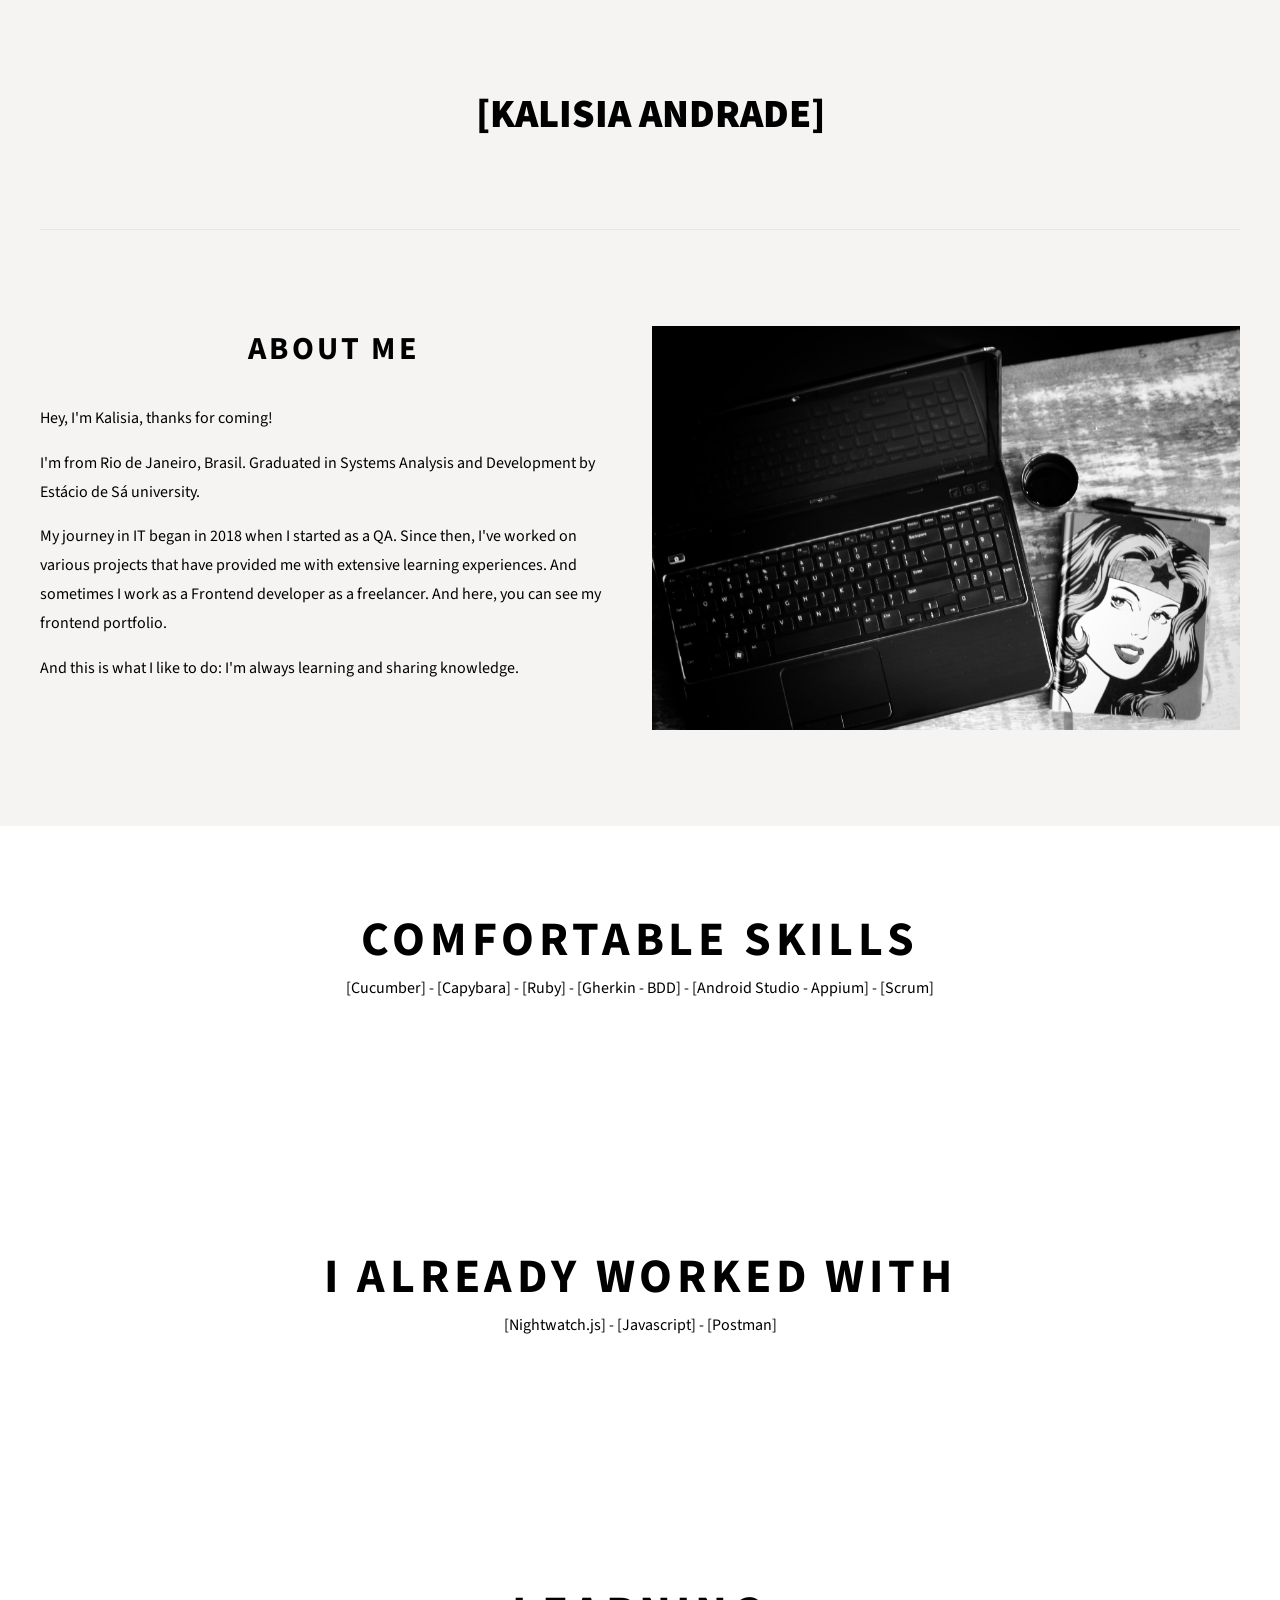
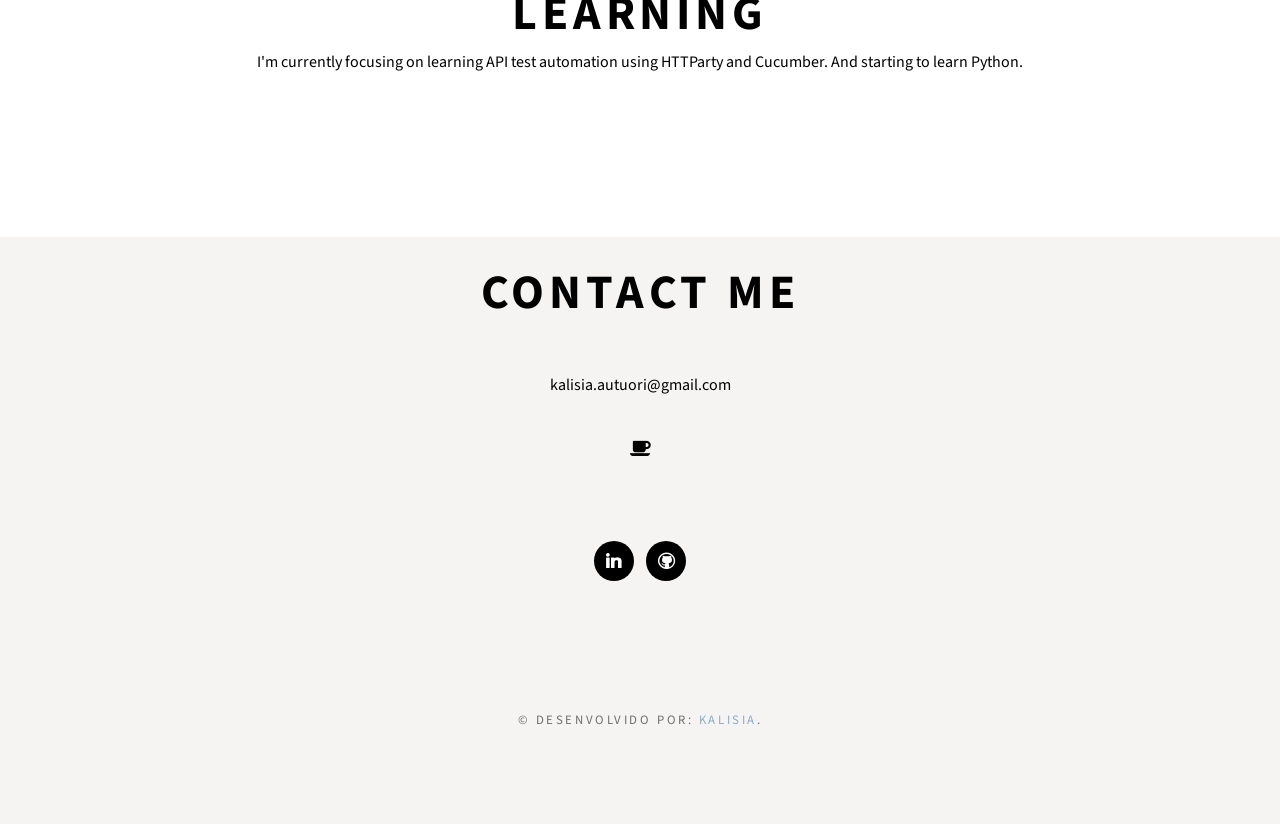
<file: index.html>
<!DOCTYPE html PUBLIC "-//W3C//DTD XHTML 1.0 Strict//EN" "http://www.w3.org/TR/xhtml1/DTD/xhtml1-strict.dtd">

<html xmlns="http://www.w3.org/1999/xhtml">
	
<head>
<meta http-equiv="Content-Type" content="text/html; charset=utf-8" />
<meta name="keywords" content="" />
<meta name="description" content="" />
<link href="http://fonts.googleapis.com/css?family=Source+Sans+Pro:200,300,400,600,700,900" rel="stylesheet" />
<link href="default.css" rel="stylesheet" type="text/css" media="all" />
<link href="fonts.css" rel="stylesheet" type="text/css" media="all" />
</head>
	
<body>
<div id="logo" class="container">
	<br><h1><span>[Kalisia Andrade]</span></a></h1></div></br>
	
</div>
<div id="page" class="container">
	<div id="content">
		<div class="title">
			<h2>About me</h2>
		</div>
		<p>Hey, I'm Kalisia, thanks for coming!</p>
		<p>I'm from Rio de Janeiro, Brasil. Graduated in Systems Analysis and Development by Estácio de Sá university.</p>
		<p>My journey in IT began in 2018 when I started as a QA. Since then, I've worked on various projects that have provided me with extensive learning experiences. And sometimes I work as a Frontend developer as a freelancer. And here, you can see my frontend portfolio.</p>
		<p>And this is what I like to do: I'm always learning and sharing knowledge.</p>
		</div>
		<div id="sidebar"><a href="#" class="image image-full"><img src="/images/IMG_7427-01.jpeg" alt="" /></a></div>
</div>



<!--Kalisa.2019-->


<div id="featured-wrapper">
	<div id="featured" class="container">
		<div class="major">
			<h2>Comfortable skills</h2>
			<p>[Cucumber] - [Capybara] - [Ruby] - [Gherkin - BDD] - [Android Studio - Appium] - [Scrum]</p>
			
		</div>
		</div>
	</div>
</div>


<!--Kalisia.2019-->

<div id="featured-wrapper">
	<div id="featured" class="container">
		<div class="major">
			<h2>I already worked with</h2>
			<p>[Nightwatch.js] - [Javascript] - [Postman]</p>
			
			
		</div>
		</div>
	</div>
</div>


<!--Kalisa.2019-->


<div id="featured-wrapper">
	<div id="featured" class="container">
		<div class="major">
			<h2>Learning</h2>
			<p>I'm currently focusing on learning API test automation using HTTParty and Cucumber. And starting to learn Python.</p>
			
			
		</div>
		</div>
	</div>
</div>


<!--Kalisia.2019-->


<!--<div id="featured-wrapper">
	<div id="featured" class="container">
		<div class="major">
			<h2>Projetos</h2>
			<span class="byline"></span> 
		</div>
		<div id="sidebar"><a href="https://github.com/fabiopaesleme/fabiopaesleme.github.io" target="_blank" title="HTML Tutorials"Github do meu projeto para uma clínica de fisioterapia</a>
			</div>
		</div>
	</div>
</div>


<!--Kalisia.2019-->


<div id="contact" class="container">
		<div class="major">
			<br><h2>Contact me</h2></br>

			<br><p>kalisia.autuori@gmail.com</p></br>
			<a class="icon icon-coffee"></a>
		</div>

		<ul class="contact">
			<li><a href="https://www.linkedin.com/in/kalisia/" class="icon icon-linkedin"><span>Linkedin</span></a></li>
			<li><a href="https://github.com/Kalisia" class="icon icon-github"><span>Github</span></a></li>
		</ul>
</div>
<div id="copyright" class="container">
	<p>&copy; Desenvolvido por: <a href="https://github.com/Kalisia">Kalisia</a>.</p>
</div>
</body>
</html>
</file>
<file: default.css>
html, body
	{
		height: 100%;
	}
	
	body
	{
		margin: 0px;
		padding: 0px;
		background: #F6F4F3;
		font-family: 'Source Sans Pro', sans-serif;
		font-size: 12pt;
		font-weight: 400;
		color: #000000;
	}
	
	
	h1, h2, h3
	{
		margin: 0;
		padding: 0;
		text-align: center;
	}
	
	p, ol, ul
	{
		margin-top: 0;
	}
	
	ol, ul
	{
		padding: 0;
		list-style: none;
	}
	
	p
	{
		line-height: 180%;
	}
	
	strong
	{
	}
	
	a
	{
		color: #000000;
	}
	
	a:hover
	{
		text-decoration: none;
	}
	
	.container
	{
		width: 1200px;
		margin: 0px auto;
	}

/*********************************************************************************/
/* Image Style                                                                   */
/*********************************************************************************/

	.image
	{
		display: inline-block;
	}
	
	.image img
	{
		display: block;
		width: 100%;
	}
	
	.image-full
	{
		display: block;
		width: 100%;
		margin: 0 0 0 0;
	}
	
	.image-left
	{
		float: left;
		margin: 0 2em 2em 0;
	}
	
	.image-centered
	{
		display: block;
		margin: 0 0 2em 0;
	}
	
	.image-centered img
	{
		margin: 0 auto;
		width: auto;
	}

/*********************************************************************************/
/* List Styles                                                                   */
/*********************************************************************************/

	ul.style1
	{
	}


/*********************************************************************************/
/* Social Icon Styles                                                            */
/*********************************************************************************/

	ul.contact
	{
		overflow:  hidden;
		margin: 0em 0 3em 0;
		padding-top: 1em;
		text-align: center;
	}
	
	ul.contact li
	{
		display: inline-block;
		padding: 0em 0.30em;
		font-size: 1em;
	}
	
	ul.contact li span
	{
		display: none;
		margin: 0;
		padding: 0;
	}
	
	ul.contact li a
	{
		color: #FFF;
	}
	
	ul.contact li a:before
	{
		display: inline-block;
		background: #000000;
		width: 40px;
		height: 40px;
		line-height: 40px;
		border-radius: 20px;
		text-align: center;
		color: #ffffff;
	}

/*********************************************************************************/
/* Major Styles                                                                  */
/*********************************************************************************/

	.major
	{
		overflow: hidden;
		margin-bottom: 4em;
		text-align: center;
	}
	
	.major h2
	{
		letter-spacing: 0.10em;
		text-transform: uppercase;
		font-size: 3em;
		font-weight: 700;
		color: #000000;
	}

	.major .byline
	{
		display: block;
		padding-top: 0.2em;
		font-weight: 300;
		font-size: 2em;
	}

/*********************************************************************************/
/* Title Styles                                                                  */
/*********************************************************************************/

	.title
	{
		text-align: center;
	}
	
	.title h2
	{
		letter-spacing: 0.10em;
		text-transform: uppercase;
		font-weight: 700;
		color: #000000;
	}

	.title .byline
	{
		display: block;
		padding-top: 1em;
		font-weight: 300;
		font-size: 1.1em;
	}


/*********************************************************************************/
/* Button Style                                                                  */
/*********************************************************************************/

	.button
	{
		display: inline-block;
		margin: 1em 0em;
		padding: 1em 3em 1em 3em;
		background: #3f3f3f;
		letter-spacing: 0.20em;
		text-decoration: none;
		text-align: center;
		text-transform: uppercase;
		font-weight: 400;
		font-size: 0.90em;
		color: #FFF;
	}
	
	.button:before
	{
	}
		
/*********************************************************************************/
/* Header                                                                        */
/*********************************************************************************/

	#header
	{
		background: #3f3f3f;
	}

/*********************************************************************************/
/* Logo                                                                          */
/*********************************************************************************/

	#logo
	{
		padding: 4em 0em;
		text-transform: uppercase;
	}

	#logo h1
	{
		text-align: center;
		font-weight: 900;
		font-size: 2.5em;
	}
	
	#logo h1 a
	{
	}

	#logo span
	{
		padding: 0em 0em 0em 0.5em;
	}
	
	#logo h1:before
	{
		
	}
	
	#logo a 
	{
		color: #3f3f3f;
	}


/*********************************************************************************/
/* Menu                                                                          */
/*********************************************************************************/

	#menu ul
	{
		margin: 0;
		padding: 20px 0px 20px 0px;
		list-style: none;
		line-height: normal;
		text-align: center;
	}
	
	#menu li
	{
		display: inline-block;
	}
	
	#menu a
	{
		display: block;
		padding: 1em 2em;
		letter-spacing: 1px;
		text-decoration: none;
		text-transform: uppercase;
		font-size: 1em;
		font-weight: 700;
		color: #FFF;
	}
	
	#menu .current_page_item a
	{
	}
	
	#menu a:hover
	{
	}

/*********************************************************************************/
/* Banner                                                                        */
/*********************************************************************************/

	#banner
	{
	}

/*********************************************************************************/
/* Page                                                                          */
/*********************************************************************************/

	#page
	{
		overflow: hidden;
		padding: 6em 0em;
		border-top: 1px solid #E5E5E5;
	}

/*********************************************************************************/
/* Content                                                                       */
/*********************************************************************************/

	#content
	{
		float: left;
		width: 588px;
	}
	
	#content .title
	{
		padding-bottom: 2em;
		text-align: left;
	}
	
	#content h2
	{
		font-size: 2em;
	}
	
	#content .byline
	{
		padding-top: 0;
		font-size: 1.5em;
	}

/*********************************************************************************/
/* Sidebar                                                                       */
/*********************************************************************************/

	#sidebar
	{
		float: right;
		width: 588px;
	}

/*********************************************************************************/
/* Footer                                                                        */
/*********************************************************************************/

	#footer
	{
	}

/*********************************************************************************/
/* Copyright                                                                     */
/*********************************************************************************/

	#copyright
	{
		overflow: hidden;
		padding: 5em 0em;
	}
	
	#copyright p
	{
		letter-spacing: 0.20em;
		text-align: center;
		text-transform: uppercase;
		font-size: 0.80em;
		color: #6F6F6F;
	}
	
	#copyright a
	{
		text-decoration: none;
		color: #89abc6;
	}

/*********************************************************************************/
/* Featured                                                                      */
/*********************************************************************************/

	#featured-wrapper
	{
		overflow: hidden;
		padding: 5em 0em;
		background: #FFF;
	}
	
	#featured h2
	{
		text-align: center;
	}

	#featured .icon
	{
		position: relative;
		display: block;
		margin: 0px auto 20px auto;
		line-height:  normal;
		font-size: 6em;
		text-align: center;
		color: #89abc6;
	}

	div#passeidireto img
	{
    		width: 400px;
    		margin: auto;
	}

	.column1,
	.column2,
	.column3,
	.column4
	{
		width: 282px;
	}
	
	.column1,
	.column2
	{
		float: left;
		margin-right: 24px;
	}
	
	.column3
	{
		float: left;
	}
	
	.column4
	{
		float: right;
	}

/*********************************************************************************/
/* Portfolio                                                                     */
/*********************************************************************************/

	#portfolio-wrapper
	{
		padding: 6em 0em;
	}
	
	#portfolio
	{
		overflow: hidden;
		text-align: center;
	}
	
	#portfolio img
	{
		margin: 0;
		padding: 0;
	}
	
	#portfolio .box
	{
		padding: 30px;
		background: #FFF;
		border-bottom: 2px solid #7C7C7C;
		border-right: 1px solid #DADADA;
		border-left: 1px solid #DADADA;
	}


	#passeidireto #sidebar
	{
    		width: 100%;
	}
</file>
<file: fonts.css>
@charset 'UTF-8';

@font-face
{
	font-family: 'FontAwesome';
	src: url('fonts/fontawesome-webfont.eot?v=3.0.1');
	src: url('fonts/fontawesome-webfont.eot?#iefix&v=3.0.1') format('embedded-opentype'),
	     url('fonts/fontawesome-webfont.woff?v=3.0.1') format('woff'),
	     url('fonts/fontawesome-webfont.ttf?v=3.0.1') format('truetype'),
	     url('fonts/fontawesome-webfont.svg#FontAwesome') format('svg');
	font-weight: normal;
	font-style: normal;
}

@font-face
{
	font-family: 'Font-Awesome-Social';
	src: url('fonts/fontawesome-social-webfont.eot');
	src: url('fonts/fontawesome-social-webfont.eot?#iefix') format('embedded-opentype'),
	     url('fonts/fontawesome-social-webfont.woff') format('woff'),
		 url('fonts/fontawesome-social-webfont.ttf') format('truetype'),
		 url('fonts/fontawesome-social-webfont.svg#Font-Awesome-More') format('svg');
	font-weight: normal;
	font-style: normal;
}

/*********************************************************************************/
/* Icons                                                                         */
/*********************************************************************************/

	/*
		Powered by:
		
		Font Awesome (http://fortawesome.github.com/Font-Awesome/)
		Font Awesome More (http://gregoryloucas.github.com/Font-Awesome-More/)
	*/

	.icon
	{
		text-decoration: none;
	}

		.icon:before
		{
			font-size: 1.25em;
			text-decoration: none;
			font-family: FontAwesome;
			font-weight: normal;
			font-style: normal;
			-webkit-text-rendering: optimizeLegibility;
			-moz-text-rendering: optimizeLegibility;
			-ms-text-rendering: optimizeLegibility;
			-o-text-rendering: optimizeLegibility;
			text-rendering: optimizeLegibility;
			-webkit-font-smoothing: antialiased;
			-moz-font-smoothing: antialiased;
			-ms-font-smoothing: antialiased;
			-o-font-smoothing: antialiased;
			font-smoothing: antialiased;
			-webkit-font-feature-settings: "liga" 1, "dlig" 1;
			-moz-font-feature-settings: "liga=1, dlig=1";
			-ms-font-feature-settings: "liga" 1, "dlig" 1;
			-o-font-feature-settings: "liga" 1, "dlig" 1;
			font-feature-settings: "liga" 1, "dlig" 1;
		}

		.icon-glass:before                { content: "\f000"; }
		.icon-music:before                { content: "\f001"; }
		.icon-search:before               { content: "\f002"; }
		.icon-envelope:before             { content: "\f003"; }
		.icon-heart:before                { content: "\f004"; }
		.icon-star:before                 { content: "\f005"; }
		.icon-star-empty:before           { content: "\f006"; }
		.icon-user:before                 { content: "\f007"; }
		.icon-film:before                 { content: "\f008"; }
		.icon-th-large:before             { content: "\f009"; }
		.icon-th:before                   { content: "\f00a"; }
		.icon-th-list:before              { content: "\f00b"; }
		.icon-ok:before                   { content: "\f00c"; }
		.icon-remove:before               { content: "\f00d"; }
		.icon-zoom-in:before              { content: "\f00e"; }

		.icon-zoom-out:before             { content: "\f010"; }
		.icon-off:before                  { content: "\f011"; }
		.icon-signal:before               { content: "\f012"; }
		.icon-cog:before                  { content: "\f013"; }
		.icon-trash:before                { content: "\f014"; }
		.icon-home:before                 { content: "\f015"; }
		.icon-file:before                 { content: "\f016"; }
		.icon-time:before                 { content: "\f017"; }
		.icon-road:before                 { content: "\f018"; }
		.icon-download-alt:before         { content: "\f019"; }
		.icon-download:before             { content: "\f01a"; }
		.icon-upload:before               { content: "\f01b"; }
		.icon-inbox:before                { content: "\f01c"; }
		.icon-play-circle:before          { content: "\f01d"; }
		.icon-repeat:before               { content: "\f01e"; }

		/* \f020 doesn't work in Safari. all shifted one down */
		.icon-refresh:before              { content: "\f021"; }
		.icon-list-alt:before             { content: "\f022"; }
		.icon-lock:before                 { content: "\f023"; }
		.icon-flag:before                 { content: "\f024"; }
		.icon-headphones:before           { content: "\f025"; }
		.icon-volume-off:before           { content: "\f026"; }
		.icon-volume-down:before          { content: "\f027"; }
		.icon-volume-up:before            { content: "\f028"; }
		.icon-qrcode:before               { content: "\f029"; }
		.icon-barcode:before              { content: "\f02a"; }
		.icon-tag:before                  { content: "\f02b"; }
		.icon-tags:before                 { content: "\f02c"; }
		.icon-book:before                 { content: "\f02d"; }
		.icon-bookmark:before             { content: "\f02e"; }
		.icon-print:before                { content: "\f02f"; }

		.icon-camera:before               { content: "\f030"; }
		.icon-font:before                 { content: "\f031"; }
		.icon-bold:before                 { content: "\f032"; }
		.icon-italic:before               { content: "\f033"; }
		.icon-text-height:before          { content: "\f034"; }
		.icon-text-width:before           { content: "\f035"; }
		.icon-align-left:before           { content: "\f036"; }
		.icon-align-center:before         { content: "\f037"; }
		.icon-align-right:before          { content: "\f038"; }
		.icon-align-justify:before        { content: "\f039"; }
		.icon-list:before                 { content: "\f03a"; }
		.icon-indent-left:before          { content: "\f03b"; }
		.icon-indent-right:before         { content: "\f03c"; }
		.icon-facetime-video:before       { content: "\f03d"; }
		.icon-picture:before              { content: "\f03e"; }

		.icon-pencil:before               { content: "\f040"; }
		.icon-map-marker:before           { content: "\f041"; }
		.icon-adjust:before               { content: "\f042"; }
		.icon-tint:before                 { content: "\f043"; }
		.icon-edit:before                 { content: "\f044"; }
		.icon-share:before                { content: "\f045"; }
		.icon-check:before                { content: "\f046"; }
		.icon-move:before                 { content: "\f047"; }
		.icon-step-backward:before        { content: "\f048"; }
		.icon-fast-backward:before        { content: "\f049"; }
		.icon-backward:before             { content: "\f04a"; }
		.icon-play:before                 { content: "\f04b"; }
		.icon-pause:before                { content: "\f04c"; }
		.icon-stop:before                 { content: "\f04d"; }
		.icon-forward:before              { content: "\f04e"; }

		.icon-fast-forward:before         { content: "\f050"; }
		.icon-step-forward:before         { content: "\f051"; }
		.icon-eject:before                { content: "\f052"; }
		.icon-chevron-left:before         { content: "\f053"; }
		.icon-chevron-right:before        { content: "\f054"; }
		.icon-plus-sign:before            { content: "\f055"; }
		.icon-minus-sign:before           { content: "\f056"; }
		.icon-remove-sign:before          { content: "\f057"; }
		.icon-ok-sign:before              { content: "\f058"; }
		.icon-question-sign:before        { content: "\f059"; }
		.icon-info-sign:before            { content: "\f05a"; }
		.icon-screenshot:before           { content: "\f05b"; }
		.icon-remove-circle:before        { content: "\f05c"; }
		.icon-ok-circle:before            { content: "\f05d"; }
		.icon-ban-circle:before           { content: "\f05e"; }

		.icon-arrow-left:before           { content: "\f060"; }
		.icon-arrow-right:before          { content: "\f061"; }
		.icon-arrow-up:before             { content: "\f062"; }
		.icon-arrow-down:before           { content: "\f063"; }
		.icon-share-alt:before            { content: "\f064"; }
		.icon-resize-full:before          { content: "\f065"; }
		.icon-resize-small:before         { content: "\f066"; }
		.icon-plus:before                 { content: "\f067"; }
		.icon-minus:before                { content: "\f068"; }
		.icon-asterisk:before             { content: "\f069"; }
		.icon-exclamation-sign:before     { content: "\f06a"; }
		.icon-gift:before                 { content: "\f06b"; }
		.icon-leaf:before                 { content: "\f06c"; }
		.icon-fire:before                 { content: "\f06d"; }
		.icon-eye-open:before             { content: "\f06e"; }

		.icon-eye-close:before            { content: "\f070"; }
		.icon-warning-sign:before         { content: "\f071"; }
		.icon-plane:before                { content: "\f072"; }
		.icon-calendar:before             { content: "\f073"; }
		.icon-random:before               { content: "\f074"; }
		.icon-comment:before              { content: "\f075"; }
		.icon-magnet:before               { content: "\f076"; }
		.icon-chevron-up:before           { content: "\f077"; }
		.icon-chevron-down:before         { content: "\f078"; }
		.icon-retweet:before              { content: "\f079"; }
		.icon-shopping-cart:before        { content: "\f07a"; }
		.icon-folder-close:before         { content: "\f07b"; }
		.icon-folder-open:before          { content: "\f07c"; }
		.icon-resize-vertical:before      { content: "\f07d"; }
		.icon-resize-horizontal:before    { content: "\f07e"; }

		.icon-bar-chart:before            { content: "\f080"; }
		.icon-twitter-sign:before         { content: "\f081"; }
		.icon-facebook-sign:before        { content: "\f082"; }
		.icon-camera-retro:before         { content: "\f083"; }
		.icon-key:before                  { content: "\f084"; }
		.icon-cogs:before                 { content: "\f085"; }
		.icon-comments:before             { content: "\f086"; }
		.icon-thumbs-up:before            { content: "\f087"; }
		.icon-thumbs-down:before          { content: "\f088"; }
		.icon-star-half:before            { content: "\f089"; }
		.icon-heart-empty:before          { content: "\f08a"; }
		.icon-signout:before              { content: "\f08b"; }
		.icon-linkedin-sign:before        { content: "\f08c"; }
		.icon-pushpin:before              { content: "\f08d"; }
		.icon-external-link:before        { content: "\f08e"; }

		.icon-signin:before               { content: "\f090"; }
		.icon-trophy:before               { content: "\f091"; }
		.icon-github-sign:before          { content: "\f092"; }
		.icon-upload-alt:before           { content: "\f093"; }
		.icon-lemon:before                { content: "\f094"; }
		.icon-phone:before                { content: "\f095"; }
		.icon-check-empty:before          { content: "\f096"; }
		.icon-bookmark-empty:before       { content: "\f097"; }
		.icon-phone-sign:before           { content: "\f098"; }
		.icon-twitter:before              { content: "\f099"; }
		.icon-facebook:before             { content: "\f09a"; }
		.icon-github:before               { content: "\f09b"; }
		.icon-unlock:before               { content: "\f09c"; }
		.icon-credit-card:before          { content: "\f09d"; }
		.icon-rss:before                  { content: "\f09e"; }

		.icon-hdd:before                  { content: "\f0a0"; }
		.icon-bullhorn:before             { content: "\f0a1"; }
		.icon-bell:before                 { content: "\f0a2"; }
		.icon-certificate:before          { content: "\f0a3"; }
		.icon-hand-right:before           { content: "\f0a4"; }
		.icon-hand-left:before            { content: "\f0a5"; }
		.icon-hand-up:before              { content: "\f0a6"; }
		.icon-hand-down:before            { content: "\f0a7"; }
		.icon-circle-arrow-left:before    { content: "\f0a8"; }
		.icon-circle-arrow-right:before   { content: "\f0a9"; }
		.icon-circle-arrow-up:before      { content: "\f0aa"; }
		.icon-circle-arrow-down:before    { content: "\f0ab"; }
		.icon-globe:before                { content: "\f0ac"; }
		.icon-wrench:before               { content: "\f0ad"; }
		.icon-tasks:before                { content: "\f0ae"; }

		.icon-filter:before               { content: "\f0b0"; }
		.icon-briefcase:before            { content: "\f0b1"; }
		.icon-fullscreen:before           { content: "\f0b2"; }

		.icon-group:before                { content: "\f0c0"; }
		.icon-link:before                 { content: "\f0c1"; }
		.icon-cloud:before                { content: "\f0c2"; }
		.icon-beaker:before               { content: "\f0c3"; }
		.icon-cut:before                  { content: "\f0c4"; }
		.icon-copy:before                 { content: "\f0c5"; }
		.icon-paper-clip:before           { content: "\f0c6"; }
		.icon-save:before                 { content: "\f0c7"; }
		.icon-sign-blank:before           { content: "\f0c8"; }
		.icon-reorder:before              { content: "\f0c9"; }
		.icon-list-ul:before              { content: "\f0ca"; }
		.icon-list-ol:before              { content: "\f0cb"; }
		.icon-strikethrough:before        { content: "\f0cc"; }
		.icon-underline:before            { content: "\f0cd"; }
		.icon-table:before                { content: "\f0ce"; }

		.icon-magic:before                { content: "\f0d0"; }
		.icon-truck:before                { content: "\f0d1"; }
		.icon-pinterest:before            { content: "\f0d2"; }
		.icon-pinterest-sign:before       { content: "\f0d3"; }
		.icon-google-plus-sign:before     { content: "\f0d4"; }
		.icon-google-plus:before          { content: "\f0d5"; }
		.icon-money:before                { content: "\f0d6"; }
		.icon-caret-down:before           { content: "\f0d7"; }
		.icon-caret-up:before             { content: "\f0d8"; }
		.icon-caret-left:before           { content: "\f0d9"; }
		.icon-caret-right:before          { content: "\f0da"; }
		.icon-columns:before              { content: "\f0db"; }
		.icon-sort:before                 { content: "\f0dc"; }
		.icon-sort-down:before            { content: "\f0dd"; }
		.icon-sort-up:before              { content: "\f0de"; }

		.icon-envelope-alt:before         { content: "\f0e0"; }
		.icon-linkedin:before             { content: "\f0e1"; }
		.icon-undo:before                 { content: "\f0e2"; }
		.icon-legal:before                { content: "\f0e3"; }
		.icon-dashboard:before            { content: "\f0e4"; }
		.icon-comment-alt:before          { content: "\f0e5"; }
		.icon-comments-alt:before         { content: "\f0e6"; }
		.icon-bolt:before                 { content: "\f0e7"; }
		.icon-sitemap:before              { content: "\f0e8"; }
		.icon-umbrella:before             { content: "\f0e9"; }
		.icon-paste:before                { content: "\f0ea"; }
		.icon-lightbulb:before            { content: "\f0eb"; }
		.icon-exchange:before             { content: "\f0ec"; }
		.icon-cloud-download:before       { content: "\f0ed"; }
		.icon-cloud-upload:before         { content: "\f0ee"; }

		.icon-user-md:before              { content: "\f0f0"; }
		.icon-stethoscope:before          { content: "\f0f1"; }
		.icon-suitcase:before             { content: "\f0f2"; }
		.icon-bell-alt:before             { content: "\f0f3"; }
		.icon-coffee:before               { content: "\f0f4"; }
		.icon-food:before                 { content: "\f0f5"; }
		.icon-file-alt:before             { content: "\f0f6"; }
		.icon-building:before             { content: "\f0f7"; }
		.icon-hospital:before             { content: "\f0f8"; }
		.icon-ambulance:before            { content: "\f0f9"; }
		.icon-medkit:before               { content: "\f0fa"; }
		.icon-fighter-jet:before          { content: "\f0fb"; }
		.icon-beer:before                 { content: "\f0fc"; }
		.icon-h-sign:before               { content: "\f0fd"; }
		.icon-plus-sign-alt:before        { content: "\f0fe"; }

		.icon-double-angle-left:before    { content: "\f100"; }
		.icon-double-angle-right:before   { content: "\f101"; }
		.icon-double-angle-up:before      { content: "\f102"; }
		.icon-double-angle-down:before    { content: "\f103"; }
		.icon-angle-left:before           { content: "\f104"; }
		.icon-angle-right:before          { content: "\f105"; }
		.icon-angle-up:before             { content: "\f106"; }
		.icon-angle-down:before           { content: "\f107"; }
		.icon-desktop:before              { content: "\f108"; }
		.icon-laptop:before               { content: "\f109"; }
		.icon-tablet:before               { content: "\f10a"; }
		.icon-mobile-phone:before         { content: "\f10b"; }
		.icon-circle-blank:before         { content: "\f10c"; }
		.icon-quote-left:before           { content: "\f10d"; }
		.icon-quote-right:before          { content: "\f10e"; }

		.icon-spinner:before              { content: "\f110"; }
		.icon-circle:before               { content: "\f111"; }
		.icon-reply:before                { content: "\f112"; }
		.icon-github-alt:before           { content: "\f113"; }
		.icon-folder-close-alt:before     { content: "\f114"; }
		.icon-folder-open-alt:before      { content: "\f115"; }

		.icon-blogger-sign:before,.icon-blogger:before,.icon-delicious:before,.icon-dribbble-sign:before,.icon-dribbble:before,.icon-dropbox:before,.icon-drupal:before,.icon-evernote-sign:before,.icon-evernote:before,.icon-flickr-sign:before,.icon-flickr:before,.icon-forrst-sign:before,.icon-forrst:before,.icon-foursquare-sign:before,.icon-foursquare:before,.icon-git-fork:before,.icon-hacker-news:before,.icon-instagram:before,.icon-lastfm-sign:before,.icon-lastfm:before,.icon-paypal:before,.icon-picasa-sign:before,.icon-picasa:before,.icon-reddit:before,.icon-share-this-sign:before,.icon-share-this:before,.icon-skype:before,.icon-soundcloud:before,.icon-spotify:before,.icon-stack-overflow:before,.icon-tumblr-sign:before,.icon-tumblr:before,.icon-vimeo-sign:before,.icon-vimeo:before,.icon-wordpress-sign:before,.icon-wordpress:before,.icon-yelp-sign:before,.icon-yelp:before,.icon-youtube-sign:before,.icon-youtube:before              {font-family:'Font-Awesome-Social'; }

		.icon-dropbox:before              { content: "\f300"; }
		.icon-drupal:before               { content: "\f301"; }
		.icon-git-fork:before             { content: "\f302"; }
		.icon-instagram:before            { content: "\f303"; }
		.icon-share-this-sign:before      { content: "\f304"; }
		.icon-share-this:before           { content: "\f305"; }
		.icon-foursquare-sign:before      { content: "\f306"; }
		.icon-foursquare:before           { content: "\f307"; }
		.icon-hacker-news:before          { content: "\f308"; }
		.icon-skype:before                { content: "\f309"; }
		.icon-spotify:before              { content: "\f30a"; }
		.icon-soundcloud:before           { content: "\f30b"; }
		.icon-paypal:before               { content: "\f30c"; }
		.icon-youtube-sign:before         { content: "\f30d"; }
		.icon-youtube:before              { content: "\f30e"; }
		.icon-reddit:before               { content: "\f30f"; }
		.icon-blogger-sign:before         { content: "\f310"; }
		.icon-blogger:before              { content: "\f311"; }
		.icon-dribbble-sign:before        { content: "\f312"; }
		.icon-dribbble:before             { content: "\f313"; }
		.icon-evernote-sign:before        { content: "\f314"; }
		.icon-evernote:before             { content: "\f315"; }
		.icon-flickr-sign:before          { content: "\f316"; }
		.icon-flickr:before               { content: "\f317"; }
		.icon-forrst-sign:before          { content: "\f318"; }
		.icon-forrst:before               { content: "\f319"; }
		.icon-delicious:before            { content: "\f31a"; }
		.icon-lastfm-sign:before          { content: "\f31b"; }
		.icon-lastfm:before               { content: "\f31c"; }
		.icon-picasa-sign:before          { content: "\f31d"; }
		.icon-picasa:before               { content: "\f31e"; }
		.icon-stack-overflow:before       { content: "\f320"; }
		.icon-tumblr-sign:before          { content: "\f321"; }
		.icon-tumblr:before               { content: "\f322"; }
		.icon-vimeo-sign:before           { content: "\f323"; }
		.icon-vimeo:before                { content: "\f324"; }
		.icon-wordpress-sign:before       { content: "\f325"; }
		.icon-wordpress:before            { content: "\f326"; }
		.icon-yelp-sign:before            { content: "\f327"; }
		.icon-yelp:before                 { content: "\f328"; }
		.icon-cloud-upload:before		  { content: "\f0ee"; }
		.icon-cloud-download:before		  { content: "\f0ed"; }
</file>
